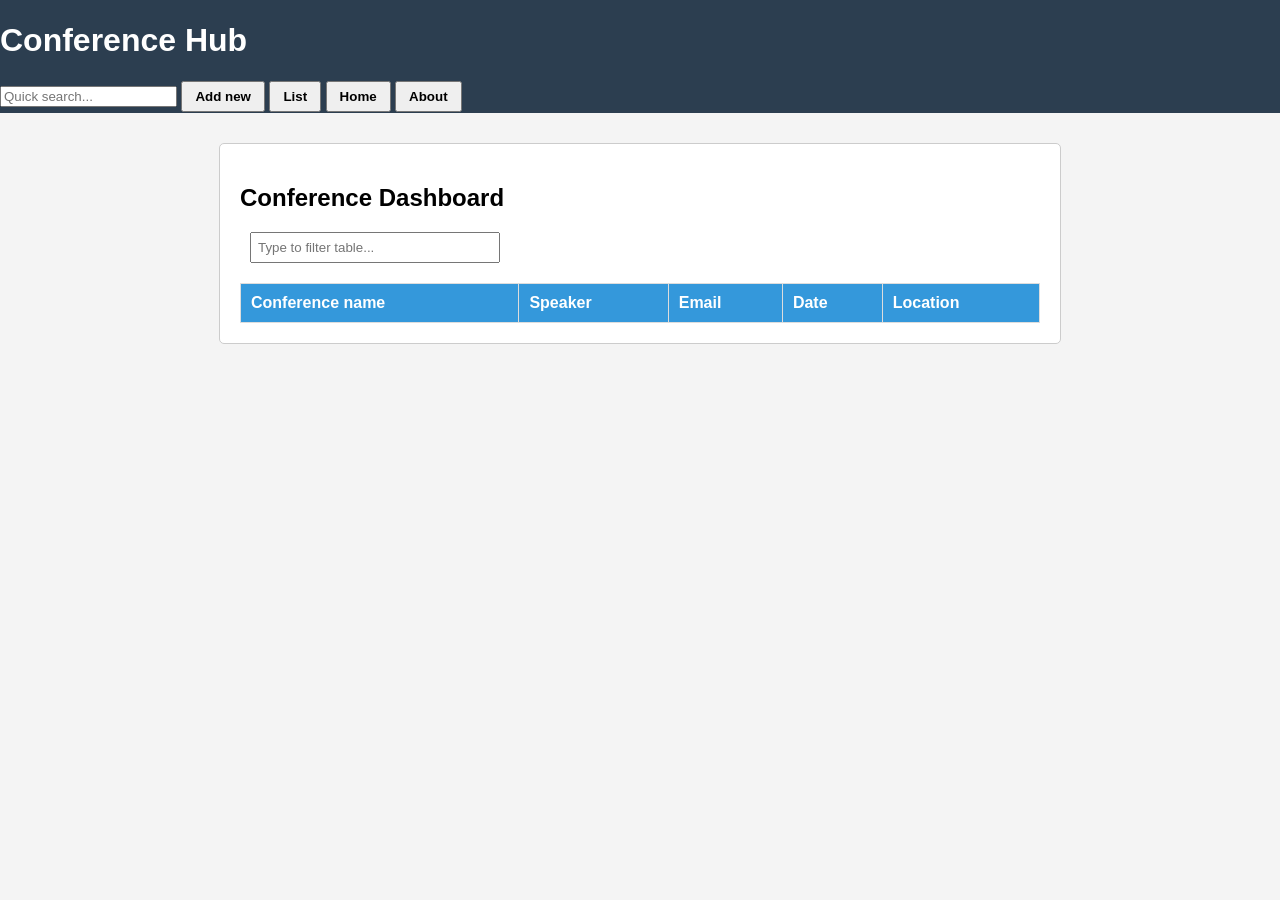
<file: EXAM2026.01A/index.html>
<!doctype html>
<html lang="vi">
  <head>
    <meta charset="UTF-8" />
    <title>Conference Hub</title>
    <link rel="stylesheet" href="style.css" />
    <script src="jquery.min.js"></script>
  </head>
  <body>
    <header class="page-header">
      <h1>Conference Hub</h1>
      <input type="search" id="search" placeholder="Quick search..." />
      <button id="btnAdd"><strong>Add new</strong></button>     
      <button id="btnAdd"><strong>List</strong></button>
      <button id="btnAdd"><strong>Home</strong></button>
      <button id="btnAdd"><strong>About</strong></button>
    </header>

    <main>
      <section class="management-section">
        <header class="toolbar">
            <h1>Conference Dashboard</h1>
            <input type="search" id="search" placeholder="Type to filter table..." />
        </header>

        <table>
          <thead>
            <tr>
              <th>Conference name</th>
              <th>Speaker</th>
              <th>Email</th>
              <th>Date</th>
              <th>Location</th>
            </tr>
          </thead>
          <tbody id="studentTable"></tbody>
        </table>
      </section>
    </main>

    <dialog id="popup">
      <form id="studentForm">
        <h3 id="formTitle">Thêm hội thảo</h3>
        <input type="hidden" id="editIndex" />

        <label for="name">Conference name:</label>
        <input type="text" id="name" required maxlength="200" />
        <small class="error" id="errName"></small>

        <label for="Speakers">Speakers:</label>
        <input type="text" id="Speaker" required />
        <small class="error" id="errSpeaker"></small>

        <label for="email">Email:</label>
        <input type="email" id="email" required />
        <small class="error" id="errEmail"></small>

        
        <label for="Date">Date:</label>
        <input type="text" id="Date" required />
        <small class="error" id="errDate"></small>

        <label for="Locatione">Date:</label>
        <input type="text" id="Location" required />
        <small class="error" id="errLocation"></small>
        
      </form>
    </dialog>

    <script src="data.js"></script>
    <script src="app.js"></script>
  </body>
</html>
</file>
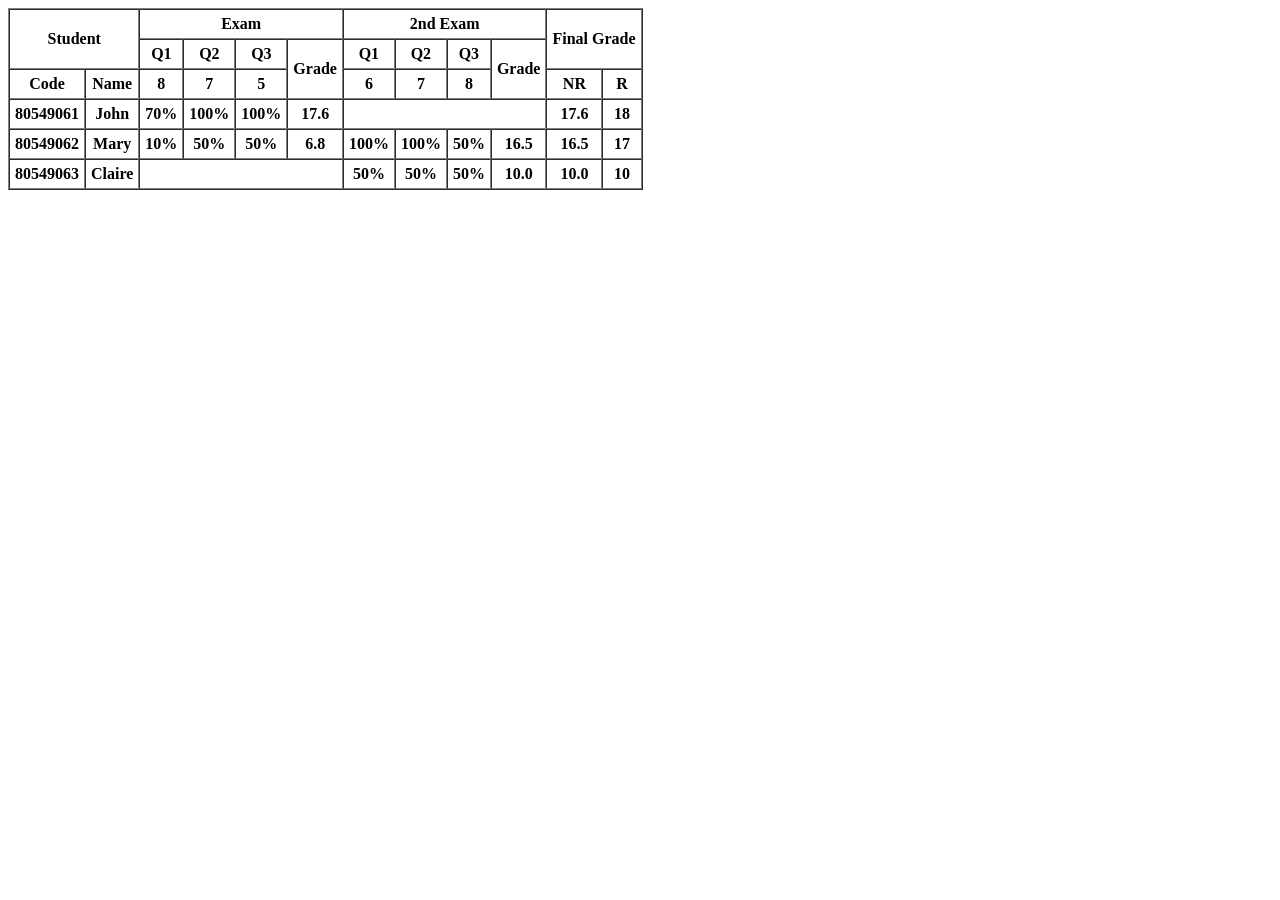
<file: TH_01/Bai3.html>
<!DOCTYPE html>
<html lang="vi">
    <head>
        <meta charset="UTF-8">
        <meta name="viewport" content="width=device-width, initial-scale=1.0">
    </head>
    <body>
        <table align = center, border = "1", cellpadding = "5", cellspacing = "0">
            <thead>
            <tr>
                <th rowspan = "2", colspan = "2">Student</th>
                <th colspan = "4">Exam</th>
                <th colspan = "4">2nd Exam</th> 
                <th rowspan = "2", colspan = "2">Final Grade</th>
            </tr>
            <tr>
                <th>Q1</th>
                <th>Q2</th>
                <th>Q3</th>
                <th rowspan = "2">Grade</th>
                <th>Q1</th>
                <th>Q2</th>
                <th>Q3</th>
                <th rowspan = "2">Grade</th>
                
            </tr>
            <tr>
                <th>Code</th>
                <th>Name</th>
                <th>8</th>
                <th>7</th>
                <th>5</th>
                <th>6</th>
                <th>7</th>
                <th>8</th>
                <th>NR</th>
                <th>R</th>
                
            </tr>
            </thead>
            <tbody>
                <tr>
                    <th>80549061</th>
                    <th>John</th>
                    <th>70%</th>
                    <th>100%</th>
                    <th>100%</th>
                    <th>17.6</th>
                    <th colspan = "4"></th>
                    <th>17.6</th>
                    <th>18</th>
                </tr>
                <tr>
                    <th>80549062</th>
                    <th>Mary</th>
                    <th>10%</th>
                    <th>50%</th>
                    <th>50%</th>
                    <th>6.8</th>
                    <th>100%</th>
                    <th>100%</th>
                    <th>50%</th>
                    <th>16.5</th>
                    <th>16.5</th>
                    <th>17</th>
                </tr>
                <tr>
                    <th>80549063</th>
                    <th>Claire</th>
                    <th colspan = "4"></th>
                    <th>50%</th>
                    <th>50%</th>
                    <th>50%</th>
                    <th>10.0</th>
                    <th>10.0</th>
                    <th>10</th>
                </tr>
            </tbody>

        </table>
    </body>
</html>
</file>
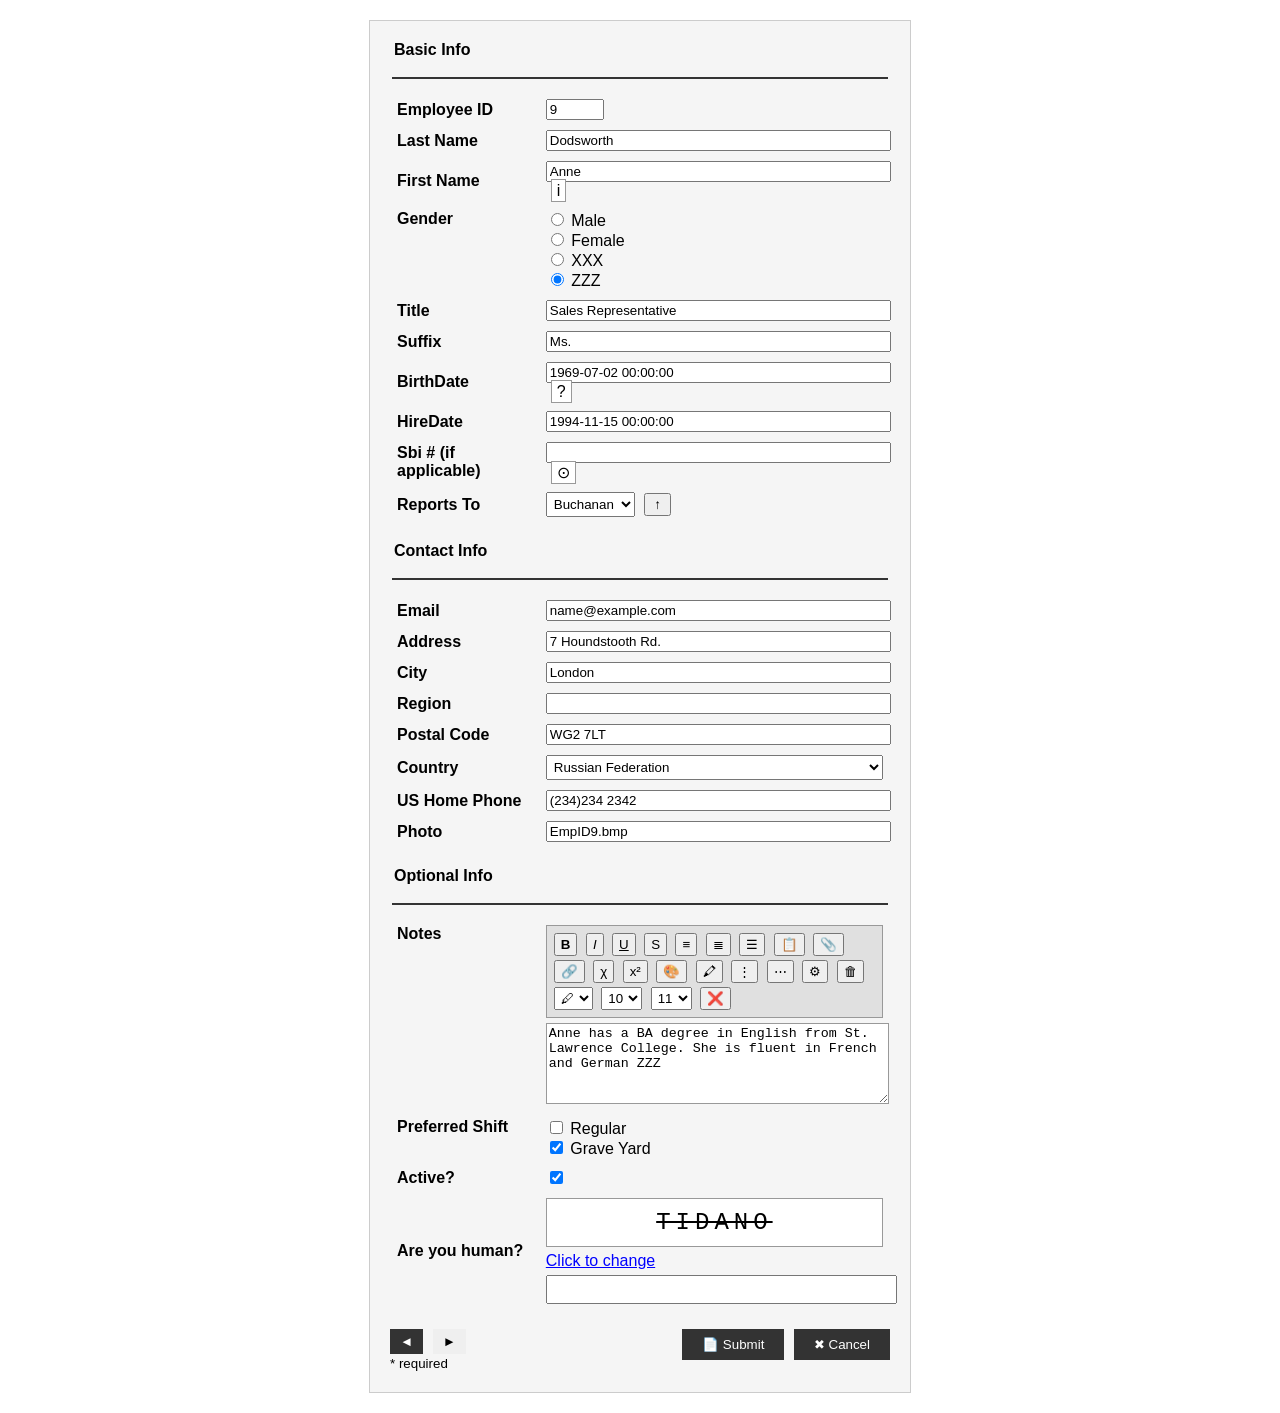
<file: TH_01/Bai4.html>
<!DOCTYPE html>
<html lang="en">
<head>
    <meta charset="UTF-8">
    <meta name="viewport" content="width=device-width, initial-scale=1.0">
    <title>Employee Information Form</title>
</head>
<body>
    <form style="width: 500px; margin: 20px auto; font-family: Arial, sans-serif; background-color: #f5f5f5; padding: 20px; border: 1px solid #ccc;">
        
        <!-- Basic Info Section -->
        <fieldset style="border: none; padding: 0; margin-bottom: 20px;">
            <legend style="font-weight: bold; font-size: 16px; margin-bottom: 10px;">Basic Info</legend>
            <hr style="border: 1px solid #333; margin-bottom: 15px;">
            
            <table width="100%" cellpadding="5" cellspacing="0">
                <tr>
                    <td width="30%"><label for="empId"><b>Employee ID</b></label></td>
                    <td><input type="text" id="empId" name="empId" value="9" style="width: 50px;"></td>
                </tr>
                <tr>
                    <td><label for="lastName"><b>Last Name</b></label></td>
                    <td><input type="text" id="lastName" name="lastName" value="Dodsworth" style="width: 100%;"></td>
                </tr>
                <tr>
                    <td><label for="firstName"><b>First Name</b></label></td>
                    <td>
                        <input type="text" id="firstName" name="firstName" value="Anne" style="width: 100%;">
                        <span style="border: 1px solid #999; padding: 2px 5px; margin-left: 5px; background-color: #fff;">i</span>
                    </td>
                </tr>
                <tr>
                    <td valign="top"><label><b>Gender</b></label></td>
                    <td>
                        <input type="radio" id="male" name="gender" value="male">
                        <label for="male">Male</label><br>
                        <input type="radio" id="female" name="gender" value="female">
                        <label for="female">Female</label><br>
                        <input type="radio" id="xxx" name="gender" value="xxx">
                        <label for="xxx">XXX</label><br>
                        <input type="radio" id="zzz" name="gender" value="zzz" checked>
                        <label for="zzz">ZZZ</label>
                    </td>
                </tr>
                <tr>
                    <td><label for="title"><b>Title</b></label></td>
                    <td><input type="text" id="title" name="title" value="Sales Representative" style="width: 100%;"></td>
                </tr>
                <tr>
                    <td><label for="suffix"><b>Suffix</b></label></td>
                    <td><input type="text" id="suffix" name="suffix" value="Ms." style="width: 100%;"></td>
                </tr>
                <tr>
                    <td><label for="birthDate"><b>BirthDate</b></label></td>
                    <td>
                        <input type="text" id="birthDate" name="birthDate" value="1969-07-02 00:00:00" style="width: 100%;">
                        <span style="border: 1px solid #999; padding: 2px 5px; margin-left: 5px; background-color: #fff;">?</span>
                    </td>
                </tr>
                <tr>
                    <td><label for="hireDate"><b>HireDate</b></label></td>
                    <td><input type="text" id="hireDate" name="hireDate" value="1994-11-15 00:00:00" style="width: 100%;"></td>
                </tr>
                <tr>
                    <td><label for="applicable"><b>Sbi # (if applicable)</b></label></td>
                    <td>
                        <input type="text" id="applicable" name="applicable" style="width: 100%;">
                        <span style="border: 1px solid #999; padding: 2px 5px; margin-left: 5px; background-color: #fff;">⊙</span>
                    </td>
                </tr>
                <tr>
                    <td><label for="reportsTo"><b>Reports To</b></label></td>
                    <td>
                        <select id="reportsTo" name="reportsTo" style="padding: 3px;">
                            <option value="buchanan" selected>Buchanan</option>
                            <option value="other">Other</option>
                        </select>
                        <button type="button" style="margin-left: 5px; padding: 2px 8px;">↑</button>
                    </td>
                </tr>
            </table>
        </fieldset>

        <!-- Contact Info Section -->
        <fieldset style="border: none; padding: 0; margin-bottom: 20px;">
            <legend style="font-weight: bold; font-size: 16px; margin-bottom: 10px;">Contact Info</legend>
            <hr style="border: 1px solid #333; margin-bottom: 15px;">
            
            <table width="100%" cellpadding="5" cellspacing="0">
                <tr>
                    <td width="30%"><label for="email"><b>Email</b></label></td>
                    <td><input type="email" id="email" name="email" value="name@example.com" style="width: 100%;"></td>
                </tr>
                <tr>
                    <td><label for="address"><b>Address</b></label></td>
                    <td><input type="text" id="address" name="address" value="7 Houndstooth Rd." style="width: 100%;"></td>
                </tr>
                <tr>
                    <td><label for="city"><b>City</b></label></td>
                    <td><input type="text" id="city" name="city" value="London" style="width: 100%;"></td>
                </tr>
                <tr>
                    <td><label for="region"><b>Region</b></label></td>
                    <td><input type="text" id="region" name="region" style="width: 100%;"></td>
                </tr>
                <tr>
                    <td><label for="postalCode"><b>Postal Code</b></label></td>
                    <td><input type="text" id="postalCode" name="postalCode" value="WG2 7LT" style="width: 100%;"></td>
                </tr>
                <tr>
                    <td><label for="country"><b>Country</b></label></td>
                    <td>
                        <select id="country" name="country" style="width: 100%; padding: 3px;">
                            <option value="russian" selected>Russian Federation</option>
                            <option value="usa">United States</option>
                            <option value="uk">United Kingdom</option>
                        </select>
                    </td>
                </tr>
                <tr>
                    <td><label for="phone"><b>US Home Phone</b></label></td>
                    <td><input type="tel" id="phone" name="phone" value="(234)234 2342" style="width: 100%;"></td>
                </tr>
                <tr>
                    <td><label for="photo"><b>Photo</b></label></td>
                    <td><input type="text" id="photo" name="photo" value="EmpID9.bmp" style="width: 100%;"></td>
                </tr>
            </table>
        </fieldset>

        <!-- Optional Info Section -->
        <fieldset style="border: none; padding: 0; margin-bottom: 20px;">
            <legend style="font-weight: bold; font-size: 16px; margin-bottom: 10px;">Optional Info</legend>
            <hr style="border: 1px solid #333; margin-bottom: 15px;">
            
            <table width="100%" cellpadding="5" cellspacing="0">
                <tr>
                    <td width="30%" valign="top"><label for="notes"><b>Notes</b></label></td>
                    <td>
                        <!-- Toolbar -->
                        <div style="background-color: #e0e0e0; padding: 5px; border: 1px solid #999; margin-bottom: 5px;">
                            <button type="button" style="padding: 2px 5px; margin: 2px;"><b>B</b></button>
                            <button type="button" style="padding: 2px 5px; margin: 2px;"><i>I</i></button>
                            <button type="button" style="padding: 2px 5px; margin: 2px;"><u>U</u></button>
                            <button type="button" style="padding: 2px 5px; margin: 2px;">S</button>
                            <button type="button" style="padding: 2px 5px; margin: 2px;">≡</button>
                            <button type="button" style="padding: 2px 5px; margin: 2px;">≣</button>
                            <button type="button" style="padding: 2px 5px; margin: 2px;">☰</button>
                            <button type="button" style="padding: 2px 5px; margin: 2px;">📋</button>
                            <button type="button" style="padding: 2px 5px; margin: 2px;">📎</button>
                            <button type="button" style="padding: 2px 5px; margin: 2px;">🔗</button>
                            <button type="button" style="padding: 2px 5px; margin: 2px;">χ</button>
                            <button type="button" style="padding: 2px 5px; margin: 2px;">x²</button>
                            <button type="button" style="padding: 2px 5px; margin: 2px;">🎨</button>
                            <button type="button" style="padding: 2px 5px; margin: 2px;">🖍</button>
                            <button type="button" style="padding: 2px 5px; margin: 2px;">⋮</button>
                            <button type="button" style="padding: 2px 5px; margin: 2px;">⋯</button>
                            <button type="button" style="padding: 2px 5px; margin: 2px;">⚙</button>
                            <button type="button" style="padding: 2px 5px; margin: 2px;">🗑</button>
                            <br>
                            <select style="margin: 2px; padding: 2px;">
                                <option>🖊</option>
                            </select>
                            <select style="margin: 2px; padding: 2px;">
                                <option>10</option>
                            </select>
                            <select style="margin: 2px; padding: 2px;">
                                <option>11</option>
                            </select>
                            <button type="button" style="padding: 2px 5px; margin: 2px;">❌</button>
                        </div>
                        <textarea id="notes" name="notes" rows="5" style="width: 100%; border: 1px solid #999;">Anne has a BA degree in English from St. Lawrence College. She is fluent in French and German ZZZ</textarea>
                    </td>
                </tr>
                <tr>
                    <td valign="top"><label><b>Preferred Shift</b></label></td>
                    <td>
                        <input type="checkbox" id="regular" name="shift" value="regular">
                        <label for="regular">Regular</label><br>
                        <input type="checkbox" id="graveyard" name="shift" value="graveyard" checked>
                        <label for="graveyard">Grave Yard</label>
                    </td>
                </tr>
                <tr>
                    <td><label><b>Active?</b></label></td>
                    <td>
                        <input type="checkbox" id="active" name="active" checked>
                    </td>
                </tr>
                <tr>
                    <td><label for="captcha"><b>Are you human?</b></label></td>
                    <td>
                        <div style="border: 1px solid #999; padding: 10px; background-color: #fff; text-align: center; margin-bottom: 5px;">
                            <span style="font-family: 'Courier New', monospace; font-size: 24px; letter-spacing: 5px; text-decoration: line-through;">TIDANO</span>
                        </div>
                        <a href="#" style="color: blue; text-decoration: underline;">Click to change</a>
                        <input type="text" id="captcha" name="captcha" style="width: 100%; margin-top: 5px; padding: 5px;">
                    </td>
                </tr>
            </table>
        </fieldset>

        <!-- Navigation and Buttons -->
        <div style="margin-top: 20px;">
            <div style="float: left;">
                <button type="button" style="padding: 5px 10px; margin-right: 5px; background-color: #333; color: white; border: none;">◄</button>
                <button type="button" style="padding: 5px 10px; background-color: #333 color: white; border: none;">►</button>
                <br>
                <small>* required</small>
            </div>
            <div style="float: right;">
                <button type="submit" style="padding: 8px 20px; margin-left: 5px; background-color: #333; color: white; border: none;">📄 Submit</button>
                <button type="button" style="padding: 8px 20px; margin-left: 5px; background-color: #333; color: white; border: none;">✖ Cancel</button>
            </div>
            <div style="clear: both;"></div>
        </div>
    </form>
</body>
</html>
</file>
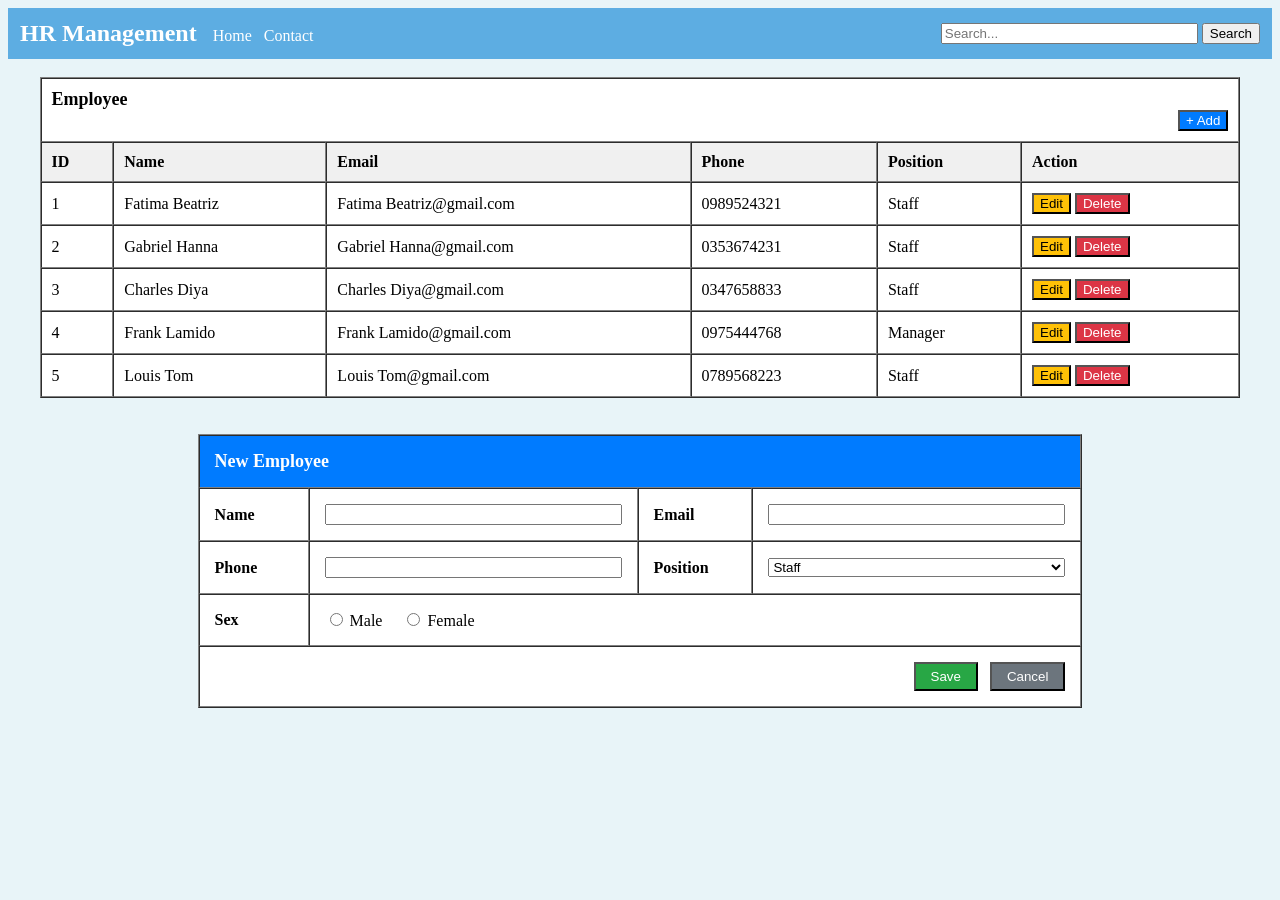
<file: TH_01/Bai5.html>
<!DOCTYPE html>
<html lang="vi">
<head>
    <meta charset="UTF-8">
    <meta name="viewport" content="width=device-width, initial-scale=1.0">
    <title>BÀI TẬP 05: Xây dựng giao diện tương tự như sau</title>
</head>
<body bgcolor="#E8F4F8">
    
    <!-- Header -->
    <table width="100%" bgcolor="#5DADE2" cellpadding="10">
        <tr>
            <td>
                <font color="white" size="5"><b>HR Management</b></font>
                <font color="white">&nbsp;&nbsp;&nbsp;Home&nbsp;&nbsp;&nbsp;Contact</font>
            </td>
            <td align="right">
                <input type="text" placeholder="Search..." size="30">
                <input type="button" value="Search">
            </td>
        </tr>
    </table>

    <br>

    <!-- Employee Table -->
    <table width="95%" align="center" border="1" cellpadding="10" cellspacing="0" bgcolor="white">
        <tr>
            <td colspan="6">
                <font size="4"><b>Employee</b></font>
                <div align="right">
                    <input type="button" value="+ Add" style="background-color: #007BFF; color: white;">
                </div>
            </td>
        </tr>
        <tr bgcolor="#F0F0F0">
            <td><b>ID</b></td>
            <td><b>Name</b></td>
            <td><b>Email</b></td>
            <td><b>Phone</b></td>
            <td><b>Position</b></td>
            <td><b>Action</b></td>
        </tr>
        <tr>
            <td>1</td>
            <td>Fatima Beatriz</td>
            <td>Fatima Beatriz@gmail.com</td>
            <td>0989524321</td>
            <td>Staff</td>
            <td>
                <input type="button" value="Edit" style="background-color: #FFC107; color: black;">
                <input type="button" value="Delete" style="background-color: #DC3545; color: white;">
            </td>
        </tr>
        <tr>
            <td>2</td>
            <td>Gabriel Hanna</td>
            <td>Gabriel Hanna@gmail.com</td>
            <td>0353674231</td>
            <td>Staff</td>
            <td>
                <input type="button" value="Edit" style="background-color: #FFC107; color: black;">
                <input type="button" value="Delete" style="background-color: #DC3545; color: white;">
            </td>
        </tr>
        <tr>
            <td>3</td>
            <td>Charles Diya</td>
            <td>Charles Diya@gmail.com</td>
            <td>0347658833</td>
            <td>Staff</td>
            <td>
                <input type="button" value="Edit" style="background-color: #FFC107; color: black;">
                <input type="button" value="Delete" style="background-color: #DC3545; color: white;">
            </td>
        </tr>
        <tr>
            <td>4</td>
            <td>Frank Lamido</td>
            <td>Frank Lamido@gmail.com</td>
            <td>0975444768</td>
            <td>Manager</td>
            <td>
                <input type="button" value="Edit" style="background-color: #FFC107; color: black;">
                <input type="button" value="Delete" style="background-color: #DC3545; color: white;">
            </td>
        </tr>
        <tr>
            <td>5</td>
            <td>Louis Tom</td>
            <td>Louis Tom@gmail.com</td>
            <td>0789568223</td>
            <td>Staff</td>
            <td>
                <input type="button" value="Edit" style="background-color: #FFC107; color: black;">
                <input type="button" value="Delete" style="background-color: #DC3545; color: white;">
            </td>
        </tr>
    </table>

    <br><br>

    <!-- New Employee Form -->
    <table width="70%" align="center" border="1" cellpadding="15" cellspacing="0" bgcolor="white">
        <tr bgcolor="#007BFF">
            <td colspan="4">
                <font color="white" size="4"><b>New Employee</b></font>
            </td>
        </tr>
        <tr>
            <td width="15%"><b>Name</b></td>
            <td width="35%"><input type="text" name="name" size="35"></td>
            <td width="15%"><b>Email</b></td>
            <td width="35%"><input type="email" name="email" size="35"></td>
        </tr>
        <tr>
            <td><b>Phone</b></td>
            <td><input type="text" name="phone" size="35"></td>
            <td><b>Position</b></td>
            <td>
                <select name="position" style="width: 100%;">
                    <option value="">-- Select Position --</option>
                    <option value="staff" selected>Staff</option>
                    <option value="manager">Manager</option>
                    <option value="ceo">CEO</option>
                </select>
            </td>
        </tr>
        <tr>
            <td><b>Sex</b></td>
            <td colspan="3">
                <input type="radio" name="sex" value="male"> Male
                &nbsp;&nbsp;&nbsp;
                <input type="radio" name="sex" value="female"> Female
            </td>
        </tr>
        <tr>
            <td colspan="4" align="right">
                <input type="button" value="Save" style="background-color: #28A745; color: white; padding: 5px 15px;">
                &nbsp;
                <input type="button" value="Cancel" style="background-color: #6C757D; color: white; padding: 5px 15px;">
            </td>
        </tr>
    </table>

</body>
</html>
</file>
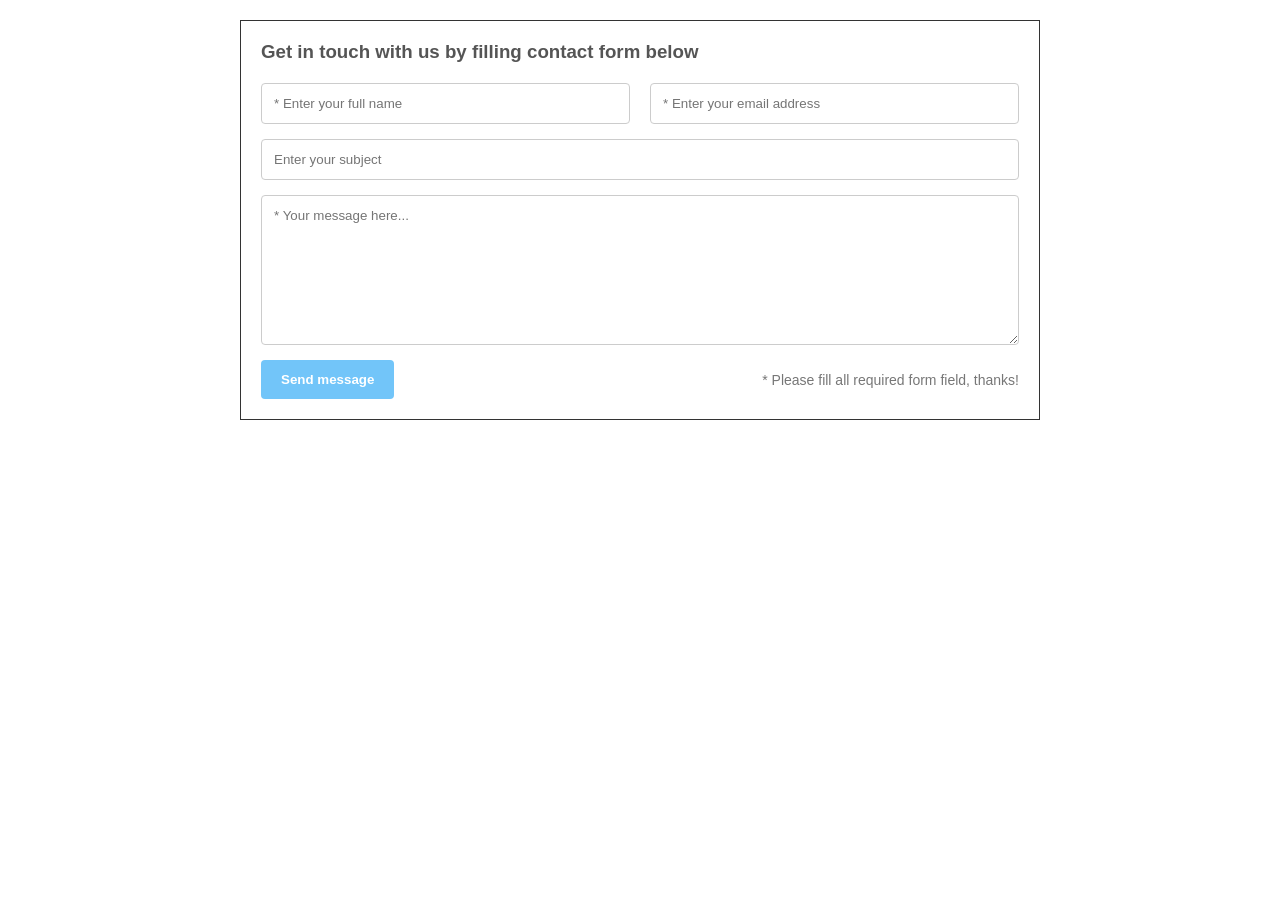
<file: TH_02/Bai1.html>
<!doctype html>
<html lang="en">
  <head>
    <meta charset="UTF-8" />
    <meta name="viewport" content="width=device-width, initial-scale=1.0" />
    <title>Contact Form Flexbox</title>
    <style>
      * {
        box-sizing: border-box;
        font-family: Arial, sans-serif;
      }

      .form-container {
        border: 1px solid #333;
        padding: 20px;
        max-width: 800px;
        margin: 20px auto;
      }

      .form-container h3 {
        color: #555;
        margin-top: 0;
        margin-bottom: 20px;
      }

      .row {
        display: flex;
        gap: 20px;
        margin-bottom: 15px;
      }

      .row input,
      .row textarea {
        flex: 1;
        padding: 12px;
        border: 1px solid #ccc;
        border-radius: 4px;
        outline: none;
      }

      .row textarea {
        resize: vertical;
        min-height: 150px;
      }

      .footer-row {
        display: flex;
        justify-content: space-between;
        align-items: center;
        margin-top: 10px;
      }

      .btn-submit {
        background-color: #72c5f9;
        color: white;
        border: none;
        padding: 12px 20px;
        border-radius: 4px;
        cursor: pointer;
        font-weight: bold;
      }

      .footer-text {
        color: #777;
        font-size: 14px;
      }
    </style>
  </head>
  <body>
    <div class="form-container">
      <h3>Get in touch with us by filling contact form below</h3>

      <div class="row">
        <input type="text" placeholder="* Enter your full name" />
        <input type="email" placeholder="* Enter your email address" />
      </div>

      <div class="row">
        <input type="text" placeholder="Enter your subject" />
      </div>

      <div class="row">
        <textarea placeholder="* Your message here..."></textarea>
      </div>

      <div class="footer-row">
        <button type="submit" class="btn-submit">Send message</button>
        <span class="footer-text"
          >* Please fill all required form field, thanks!</span
        >
      </div>
    </div>
  </body>
</html>
</file>
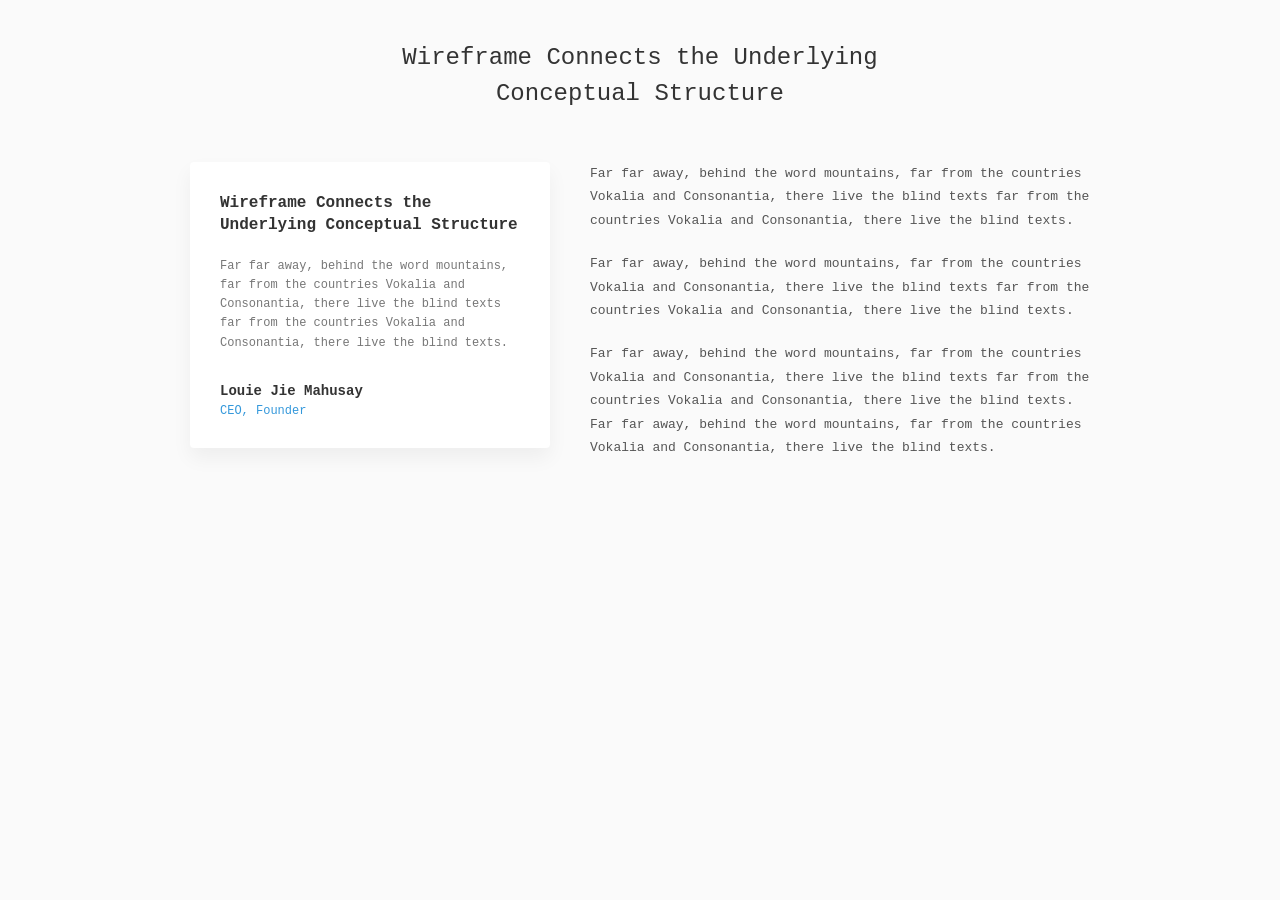
<file: TH_02/Bai3.html>
<!doctype html>
<html lang="en">
  <head>
    <meta charset="UTF-8" />
    <meta name="viewport" content="width=device-width, initial-scale=1.0" />
    <title>Wireframe Design</title>
    <style>
      * {
        box-sizing: border-box;
        margin: 0;
        padding: 0;
      }

      body {
        font-family: "Courier New", Courier, monospace;
        background-color: #fafafa;
        color: #333;
        padding: 40px;
        display: flex;
        justify-content: center;
      }

      .container {
        max-width: 900px;
        width: 100%;
      }

      .main-title {
        text-align: center;
        font-size: 24px;
        font-weight: normal;
        margin-bottom: 50px;
        line-height: 1.5;
      }

      .content-wrapper {
        display: flex;
        gap: 40px;
      }

      .left-column {
        flex: 0 0 40%;
      }

      .card {
        background: #fff;
        padding: 30px;
        /* Tạo bóng đổ nhẹ cho thẻ card */
        box-shadow: 0 10px 20px rgba(0, 0, 0, 0.05);
        border-radius: 4px;
      }

      .card h3 {
        font-size: 16px;
        font-weight: bold;
        margin-bottom: 20px;
        line-height: 1.4;
      }

      .card p {
        font-size: 12px;
        color: #777;
        line-height: 1.6;
        margin-bottom: 30px;
      }

      .card .author {
        font-weight: bold;
        font-size: 14px;
        margin-bottom: 5px;
      }

      .card .role {
        font-size: 12px;
        color: #3498db;
      }

      .right-column {
        flex: 1;
      }

      .right-column p {
        font-size: 13px;
        color: #555;
        line-height: 1.8;
        margin-bottom: 20px;
      }
    </style>
  </head>
  <body>
    <div class="container">
      <h1 class="main-title">
        Wireframe Connects the Underlying<br />Conceptual Structure
      </h1>

      <div class="content-wrapper">
        <div class="left-column">
          <div class="card">
            <h3>Wireframe Connects the Underlying Conceptual Structure</h3>
            <p>
              Far far away, behind the word mountains, far from the countries
              Vokalia and Consonantia, there live the blind texts far from the
              countries Vokalia and Consonantia, there live the blind texts.
            </p>
            <div class="author">Louie Jie Mahusay</div>
            <div class="role">CEO, Founder</div>
          </div>
        </div>

        <div class="right-column">
          <p>
            Far far away, behind the word mountains, far from the countries
            Vokalia and Consonantia, there live the blind texts far from the
            countries Vokalia and Consonantia, there live the blind texts.
          </p>
          <p>
            Far far away, behind the word mountains, far from the countries
            Vokalia and Consonantia, there live the blind texts far from the
            countries Vokalia and Consonantia, there live the blind texts.
          </p>
          <p>
            Far far away, behind the word mountains, far from the countries
            Vokalia and Consonantia, there live the blind texts far from the
            countries Vokalia and Consonantia, there live the blind texts. Far
            far away, behind the word mountains, far from the countries Vokalia
            and Consonantia, there live the blind texts.
          </p>
        </div>
      </div>
    </div>
  </body>
</html>
</file>
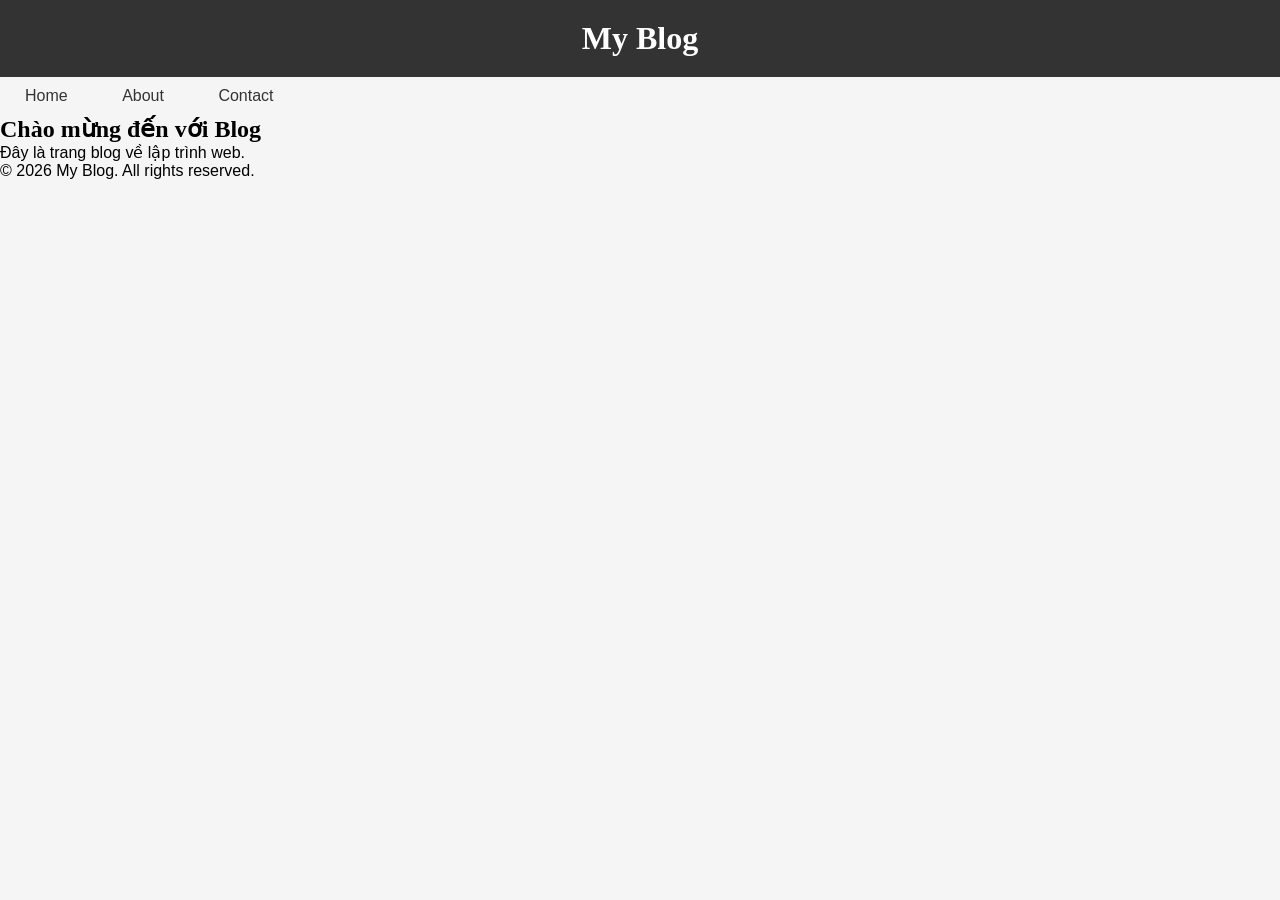
<file: Phieubaitap/Bai1/bai1.html>
<!DOCTYPE html>
<html lang = "vi">
<head>
    <meta charset="UTF-8">
    <meta name="viewport" content=""width=device-width, initial-scale=1.0">
    <title>Lab CSS Cơ Bản</title>
    <!-- TODO: Liên kết file style.css vào đây-->
    <link rel="stylesheet" href="style1.css">
</head>
<body>
    <header id="main-header">
        <h1>My Blog</h1>
    </header>

    <nav>
        <a href="#" class="nav-link">Home</a>
        <a href="#" class="nav-link">About</a>
        <a href="#" class="nav-link">Contact</a>
    </nav>

    <main>
        <section class="intro">
            <h2>Chào mừng đến với Blog</h2>
            <p>Đây là trang blog về lập trình web.</p>
        </section>
    </main>

    <footer>
        <p>&copy; 2026 My Blog. All rights reserved.</p>
    </footer>
</body>
</html>
</file>
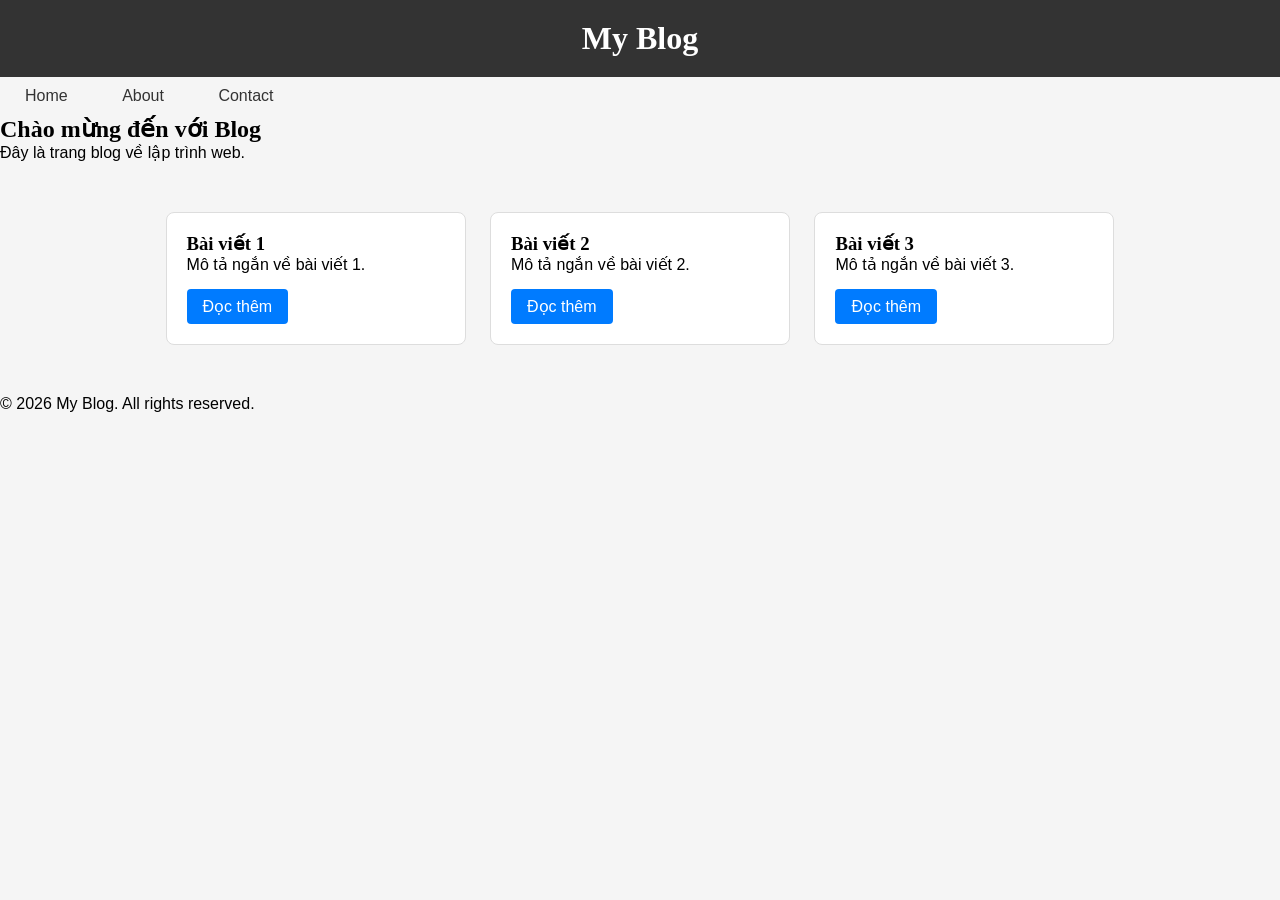
<file: Phieubaitap/Bai2/bai2.html>
<!doctype html>
<html lang="vi">
  <head>
    <meta charset="UTF-8" />
    <meta name="viewport" content="width=device-width, initial-scale=1.0" />
    <title>Lab CSS Cơ Bản</title>
    <link rel="stylesheet" href="style2.css" />
  </head>
  <body>
    <header id="main-header">
      <h1>My Blog</h1>
    </header>

    <nav>
      <a href="#" class="nav-link">Home</a>
      <a href="#" class="nav-link">About</a>
      <a href="#" class="nav-link">Contact</a>
    </nav>

    <main>
      <section class="intro">
        <h2>Chào mừng đến với Blog</h2>
        <p>Đây là trang blog về lập trình web.</p>
      </section>
      <section class="posts">
        <article class="card">
          <h3>Bài viết 1</h3>
          <p>Mô tả ngắn về bài viết 1.</p>
          <a href="#" class="btn">Đọc thêm</a>
        </article>

        <article class="card">
          <h3>Bài viết 2</h3>
          <p>Mô tả ngắn về bài viết 2.</p>
          <a href="#" class="btn">Đọc thêm</a>
        </article>

        <article class="card">
          <h3>Bài viết 3</h3>
          <p>Mô tả ngắn về bài viết 3.</p>
          <a href="#" class="btn">Đọc thêm</a>
        </article>
      </section>
    </main>

    <footer>
      <p>&copy; 2026 My Blog. All rights reserved.</p>
    </footer>
  </body>
</html>
</file>
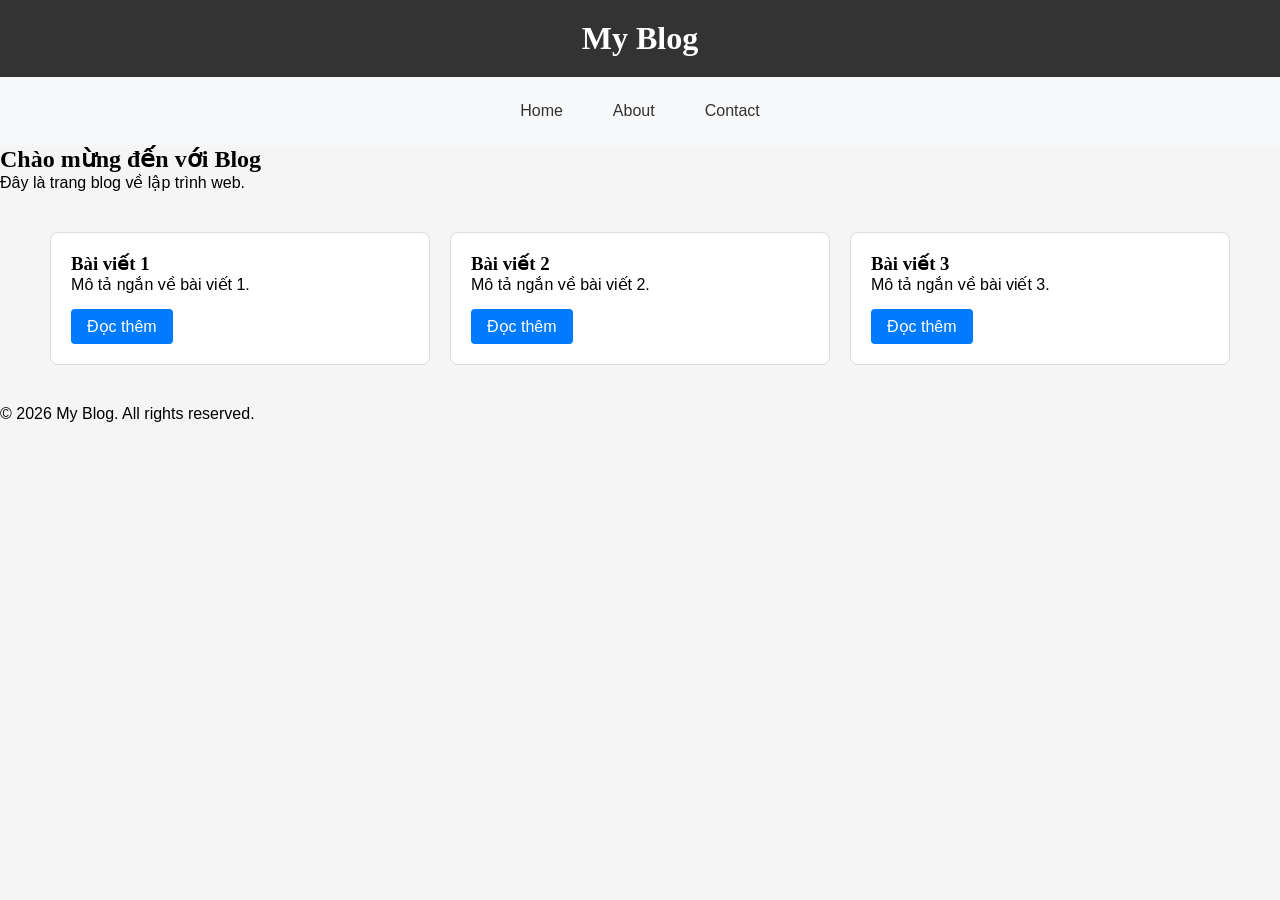
<file: Phieubaitap/Bai3/bai3A.html>
<!doctype html>
<html lang="vi">
  <head>
    <meta charset="UTF-8" />
    <meta name="viewport" content="width=device-width, initial-scale=1.0" />
    <title>Lab CSS Cơ Bản</title>
    <link rel="stylesheet" href="style3a.css" />
  </head>
  <body>
    <header id="main-header">
      <h1>My Blog</h1>
    </header>

    <nav>
      <a href="#" class="nav-link">Home</a>
      <a href="#" class="nav-link">About</a>
      <a href="#" class="nav-link">Contact</a>
    </nav>

    <main>
      <section class="intro">
        <h2>Chào mừng đến với Blog</h2>
        <p>Đây là trang blog về lập trình web.</p>
      </section>
      <section class="posts">
        <article class="card">
          <h3>Bài viết 1</h3>
          <p>Mô tả ngắn về bài viết 1.</p>
          <a href="#" class="btn">Đọc thêm</a>
        </article>

        <article class="card">
          <h3>Bài viết 2</h3>
          <p>Mô tả ngắn về bài viết 2.</p>
          <a href="#" class="btn">Đọc thêm</a>
        </article>

        <article class="card">
          <h3>Bài viết 3</h3>
          <p>Mô tả ngắn về bài viết 3.</p>
          <a href="#" class="btn">Đọc thêm</a>
        </article>
      </section>
    </main>

    <footer>
      <p>&copy; 2026 My Blog. All rights reserved.</p>
    </footer>
  </body>
</html>
</file>
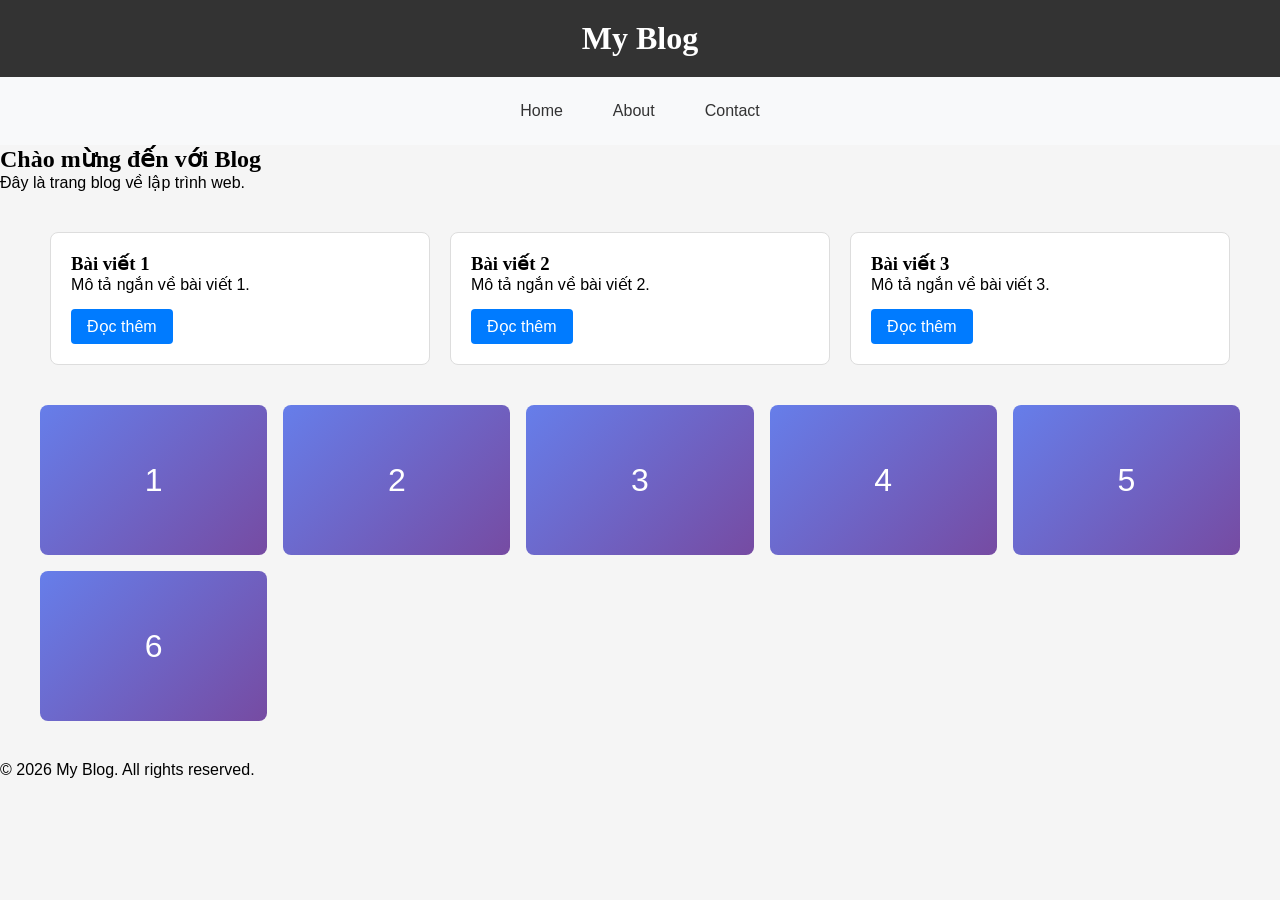
<file: Phieubaitap/Bai3/bai3B.html>
<!doctype html>
<html lang="vi">
  <head>
    <meta charset="UTF-8" />
    <meta name="viewport" content="width=device-width, initial-scale=1.0" />
    <title>Lab CSS Cơ Bản</title>
    <link rel="stylesheet" href="style3b.css" />
  </head>
  <body>
    <header id="main-header">
      <h1>My Blog</h1>
    </header>

    <nav>
      <a href="#" class="nav-link">Home</a>
      <a href="#" class="nav-link">About</a>
      <a href="#" class="nav-link">Contact</a>
    </nav>

    <main>
      <section class="intro">
        <h2>Chào mừng đến với Blog</h2>
        <p>Đây là trang blog về lập trình web.</p>
      </section>
      <section class="posts">
        <article class="card">
          <h3>Bài viết 1</h3>
          <p>Mô tả ngắn về bài viết 1.</p>
          <a href="#" class="btn">Đọc thêm</a>
        </article>

        <article class="card">
          <h3>Bài viết 2</h3>
          <p>Mô tả ngắn về bài viết 2.</p>
          <a href="#" class="btn">Đọc thêm</a>
        </article>

        <article class="card">
          <h3>Bài viết 3</h3>
          <p>Mô tả ngắn về bài viết 3.</p>
          <a href="#" class="btn">Đọc thêm</a>
        </article>
      </section>
      <section class="gallery">
        <div class="item">1</div>
        <div class="item">2</div>
        <div class="item">3</div>
        <div class="item">4</div>
        <div class="item">5</div>
        <div class="item">6</div>
      </section>
    </main>

    <footer>
      <p>&copy; 2026 My Blog. All rights reserved.</p>
    </footer>
  </body>
</html>
</file>
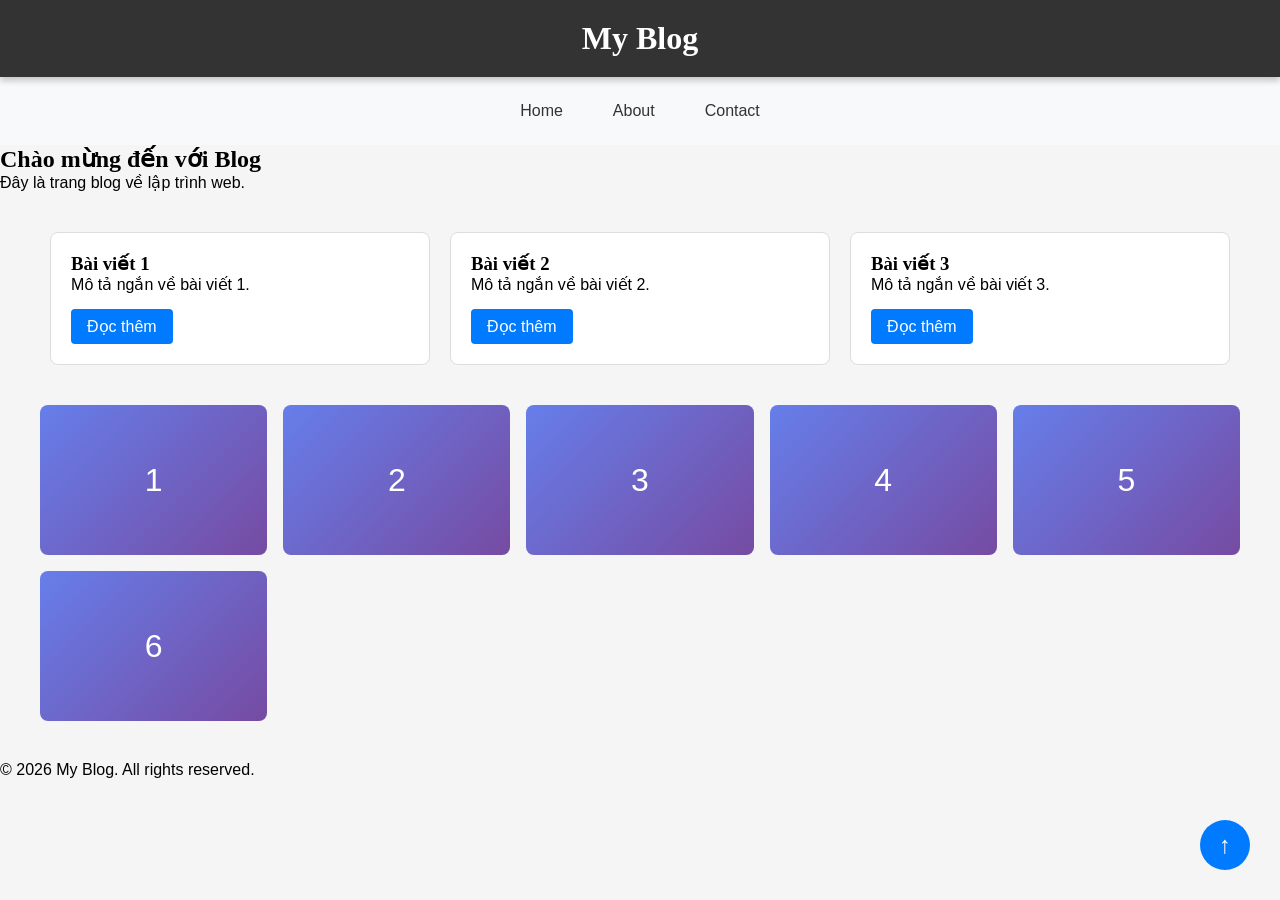
<file: Phieubaitap/Bai4/bai4.html>
<!doctype html>
<html lang="vi">
  <head>
    <meta charset="UTF-8" />
    <meta name="viewport" content="width=device-width, initial-scale=1.0" />
    <title>Lab CSS Cơ Bản</title>
    <link rel="stylesheet" href="style4.css" />
  </head>
  <body>
    <header id="main-header" class="sticky-header">
      <h1>My Blog</h1>
    </header>

    <nav>
      <a href="#" class="nav-link">Home</a>
      <a href="#" class="nav-link">About</a>
      <a href="#" class="nav-link">Contact</a>
    </nav>

    <main>
      <section class="intro">
        <h2>Chào mừng đến với Blog</h2>
        <p>Đây là trang blog về lập trình web.</p>
      </section>
      <section class="posts">
        <article class="card">
          <h3>Bài viết 1</h3>
          <p>Mô tả ngắn về bài viết 1.</p>
          <a href="#" class="btn">Đọc thêm</a>
        </article>

        <article class="card">
          <h3>Bài viết 2</h3>
          <p>Mô tả ngắn về bài viết 2.</p>
          <a href="#" class="btn">Đọc thêm</a>
        </article>

        <article class="card">
          <h3>Bài viết 3</h3>
          <p>Mô tả ngắn về bài viết 3.</p>
          <a href="#" class="btn">Đọc thêm</a>
        </article>
      </section>
      <section class="gallery">
        <div class="item">1</div>
        <div class="item">2</div>
        <div class="item">3</div>
        <div class="item">4</div>
        <div class="item">5</div>
        <div class="item">6</div>
      </section>
    </main>

    <footer>
      <p>&copy; 2026 My Blog. All rights reserved.</p>
    </footer>
    <a href="#" class="scroll-top">↑</a>
  </body>
</html>
</file>
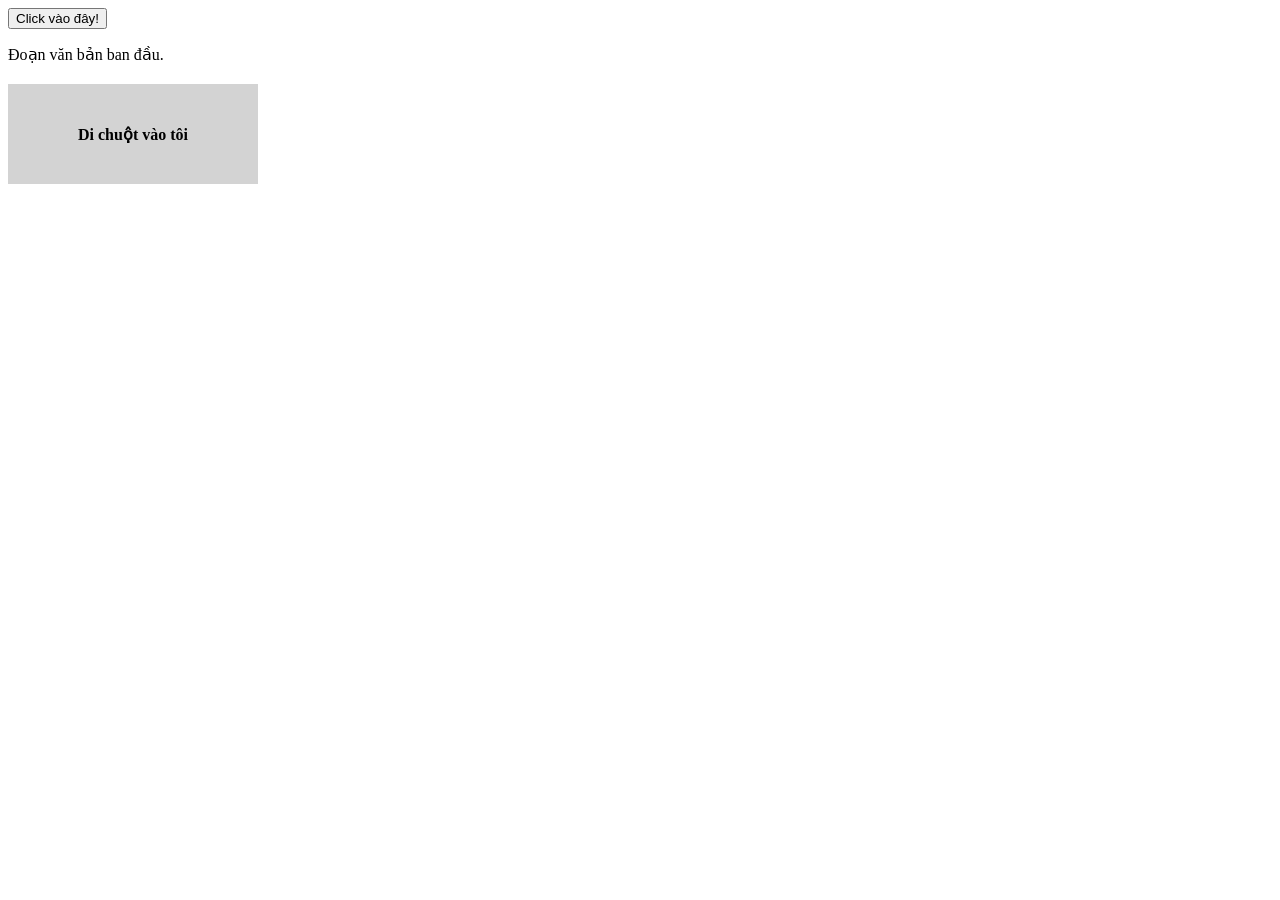
<file: Phieubaitap2/Event_listeners/event_listeners.html>
<!doctype html>
<html lang="vi">
  <head>
    <meta charset="UTF-8" />
    <title>Thực hành Event Listeners</title>
    <style>
      .bg-color-active {
        background-color: lightblue;
      }

      .hover-box {
        width: 250px;
        height: 100px;
        background-color: lightgray;
        margin-top: 20px;
        display: flex;
        align-items: center;
        justify-content: center;
        font-weight: bold;
      }
    </style>
  </head>
  <body>
    <button id="action-btn">Click vào đây!</button>
    <p id="status-text">Đoạn văn bản ban đầu.</p>

    <div id="hover-area" class="hover-box">Di chuột vào tôi</div>

    <script>
      let btn = document.querySelector("#action-btn");
      let textDisplay = document.querySelector("#status-text");
      let hoverBox = document.querySelector("#hover-area");

      btn.addEventListener("click", function () {
        textDisplay.textContent = "Bạn đã click nút thành công!";
        document.body.classList.toggle("bg-color-active");
      });

      btn.addEventListener("click", function () {
        console.log("Listener thứ 2: Nút vừa được click!");
      });

      hoverBox.addEventListener("mouseenter", function () {
        hoverBox.textContent = "Chuột đang ở trong hộp!";
        hoverBox.style.backgroundColor = "lightgreen";
      });

      hoverBox.addEventListener("mouseleave", function () {
        hoverBox.textContent = "Di chuột vào tôi";
        hoverBox.style.backgroundColor = "lightgray";
      });
    </script>
  </body>
</html>
</file>
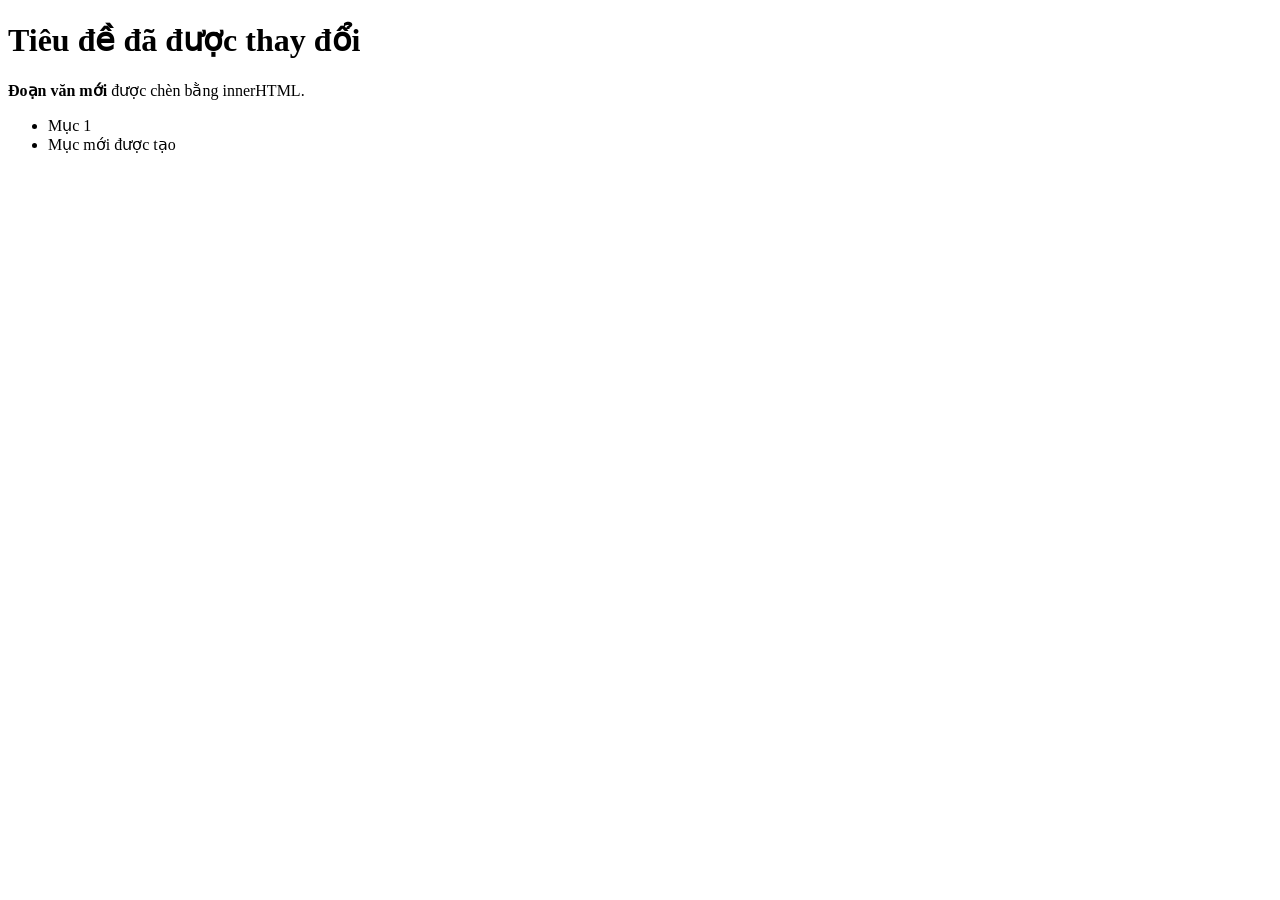
<file: Phieubaitap2/Modifying_elements/Modifying_elements.html>
<!doctype html>
<html lang="vi">
  <head>
    <meta charset="UTF-8" />
    <title>Thực hành Modifying Elements</title>
  </head>
  <body>
    <h1 id="main-title">Tiêu đề cũ</h1>

    <div id="content-box"></div>

    <ul id="item-list">
      <li>Mục 1</li>
      <li id="delete-me">Mục cần xóa</li>
    </ul>

    <script>
      let titleElement = document.querySelector("#main-title");
      titleElement.textContent = "Tiêu đề đã được thay đổi";

      let contentDiv = document.querySelector("#content-box");
      contentDiv.innerHTML =
        "<p><strong>Đoạn văn mới</strong> được chèn bằng innerHTML.</p>";

      let newListItem = document.createElement("li");
      newListItem.textContent = "Mục mới được tạo";

      let listElement = document.querySelector("#item-list");
      listElement.appendChild(newListItem);

      let itemToRemove = document.querySelector("#delete-me");
      itemToRemove.remove();
    </script>
  </body>
</html>
</file>
<file: EXAM2026.01A/style.css>
/* Reset cơ bản */
body {
  font-family: Arial, sans-serif;
  background-color: #f4f4f4;
  margin: 0;
  padding: 0;
}

/* Định dạng theo Semantic Tags */
.page-header {
  background-color: #2c3e50;
  color: white;
  text-align: left;
  padding: 1px 0;
  
}
.toolbar input[type="search"] {
  padding: 6px;
  width: 250px;
  margin-left: 10px;
}

main {
  max-width: 800px;
  margin: 30px auto;
  background: white;
  padding: 20px;
  border: 1px solid #ccc;
  border-radius: 5px;
}

/* Thanh công cụ trong Section */
.toolbar {
  margin-bottom: 20px;
}


/* Bảng */
table {
  width: 100%;
  border-collapse: collapse;
}
th,
td {
  border: 1px solid #ddd;
  padding: 10px;
  text-align: left;
}
th {
  background-color: #3498db;
  color: white;
}
tr:nth-child(even) {
  background-color: #f9f9f9;
}

/* Nút bấm */
button {
  padding: 6px 12px;
  cursor: pointer;
}

/* Popup và Form */
dialog {
  width: 300px;
  padding: 20px;
  border: 1px solid #aaa;
  border-radius: 5px;
}
dialog label {
  display: block;
  margin-top: 10px;
  font-weight: bold;
}
dialog input {
  width: 100%;
  box-sizing: border-box;
  padding: 6px;
  margin-top: 5px;
}
.form-actions {
  margin-top: 15px;
  text-align: right;
}
.error {
  color: red;
  display: block;
  min-height: 15px;
}
</file>
<file: Phieubaitap/Bai1/style1.css>
/* TODO 1: Dùng universal selector để reset margin và padding về 0 cho toàn trang */
* {
  margin: 0;
  padding: 0;
  box-sizing: border-box;
}

/* TODO 2: Dùng type selector cho body */
/* Yêu cầu: font-family: Arial; background-color: #f5f5f5; */
body {
  font-family: Arial, sans-serif;
  background-color: #f5f5f5;
}

/* TODO 3: Dùng ID selector cho #main-header */
/* Yêu cầu: background-color: #333; color: white; text-align: center; padding: 20px; */
#main-header {
  background-color: #333;
  color: white;
  text-align: center;
  padding: 20px;
}

/* TODO 4: Dùng class selector cho .nav-link */
/* Yêu cầu: color: #333; text-decoration: none; padding: 10px 15px; */
.nav-link {
  color: #333;
  text-decoration: none;
  padding: 10px 15px;
}

/* TODO 5: Dùng group selector cho h1, h2, h3 */
/* Yêu cầu: font-family: 'Georgia', serif; */
h1, h2, h3 {
  font-family: 'Georgia', serif;
}

/* TODO 6: Dùng descendant selector cho nav a */
/* Yêu cầu: display: inline-block; margin: 0 10px; */
nav a {
  display: inline-block;
  margin: 0 10px;
}

/* TODO 7: Dùng pseudo-class selector cho a:hover */
/* Yêu cầu: color: #ff6600; background-color: #eee; */
a:hover {
  color: #ff6600;
  background-color: #eee;
}
</file>
<file: Phieubaitap/Bai2/style2.css>
/* Bước 1: Cập nhật box-sizing vào universal selector có sẵn */
* {
  margin: 0;
  padding: 0;
  box-sizing: border-box;
}

body {
  font-family: Arial;
  background-color: #f5f5f5;
}

#main-header {
  background-color: #333;
  color: white;
  text-align: center;
  padding: 20px;
}

.nav-link {
  color: #333;
  text-decoration: none;
  padding: 10px 15px;
}

h1,
h2,
h3 {
  font-family: "Georgia", serif;
}

nav a {
  display: inline-block;
  margin: 0 10px;
}

a:hover {
  color: #ff6600;
  background-color: #eee;
}

/* Bước 2: Style cho .posts container */
.posts {
  max-width: 1000px;
  margin: 40px auto;
  text-align: center;
}

/* Bước 3: Style cho .card */
.card {
  width: 30%; /* Hoặc calc(33.33% - 20px) */
  display: inline-block;
  border: 1px solid #ddd;
  padding: 20px;
  margin: 10px;
  background: white;
  border-radius: 8px;
  text-align: left; /* Trả lại căn lề trái cho chữ bên trong card */
  vertical-align: top; /* Giữ các card thẳng hàng phía trên cùng */
}

/* Bước 4: Style cho .btn */
.btn {
  display: inline-block;
  padding: 8px 16px;
  background: #007bff;
  color: white;
  text-decoration: none;
  border-radius: 4px;
  margin-top: 15px; /* Đẩy nút cách xa đoạn văn bản phía trên một chút */
}

.btn:hover {
  background: #0056b3;
}
</file>
<file: Phieubaitap/Bai3/style3a.css>
* {
  margin: 0;
  padding: 0;
  box-sizing: border-box;
}

body {
  font-family: Arial;
  background-color: #f5f5f5;
}

#main-header {
  background-color: #333;
  color: white;
  text-align: center;
  padding: 20px;
}

/* --- Cải tiến nav bằng Flexbox (Thay thế cho nav a cũ) --- */
nav {
  display: flex;
  justify-content: center;
  align-items: center;
  gap: 20px;
  background: #f8f9fa;
  padding: 15px;
}

.nav-link {
  color: #333;
  text-decoration: none;
  padding: 10px 15px;
}

h1,
h2,
h3 {
  font-family: "Georgia", serif;
}

a:hover {
  color: #ff6600;
  background-color: #eee;
}

/* --- Cải tiến .posts bằng Flexbox --- */
.posts {
  display: flex;
  flex-wrap: wrap;
  gap: 20px;
  justify-content: center;
  max-width: 1200px;
  margin: 40px auto;
}

/* --- Cải tiến .card bằng Flexbox --- */
.card {
  flex: 0 0 calc(33.33% - 20px);
  border: 1px solid #ddd;
  padding: 20px;
  background: white;
  border-radius: 8px;
  text-align: left;
}

.btn {
  display: inline-block;
  padding: 8px 16px;
  background: #007bff;
  color: white;
  text-decoration: none;
  border-radius: 4px;
  margin-top: 15px;
}

.btn:hover {
  background: #0056b3;
}

/* --- Responsive cho màn hình nhỏ --- */
@media (max-width: 768px) {
  .posts {
    flex-direction: column;
  }

  .card {
    flex: 1 1 100%;
  }
}
</file>
<file: Phieubaitap/Bai3/style3b.css>
* {
  margin: 0;
  padding: 0;
  box-sizing: border-box;
}

body {
  font-family: Arial;
  background-color: #f5f5f5;
}

#main-header {
  background-color: #333;
  color: white;
  text-align: center;
  padding: 20px;
}

nav {
  display: flex;
  justify-content: center;
  align-items: center;
  gap: 20px;
  background: #f8f9fa;
  padding: 15px;
}

.nav-link {
  color: #333;
  text-decoration: none;
  padding: 10px 15px;
}

h1,
h2,
h3 {
  font-family: "Georgia", serif;
}

a:hover {
  color: #ff6600;
  background-color: #eee;
}

.posts {
  display: flex;
  flex-wrap: wrap;
  gap: 20px;
  justify-content: center;
  max-width: 1200px;
  margin: 40px auto;
}

.card {
  flex: 0 0 calc(33.33% - 20px);
  border: 1px solid #ddd;
  padding: 20px;
  background: white;
  border-radius: 8px;
  text-align: left;
}

.btn {
  display: inline-block;
  padding: 8px 16px;
  background: #007bff;
  color: white;
  text-decoration: none;
  border-radius: 4px;
  margin-top: 15px;
}

.btn:hover {
  background: #0056b3;
}

@media (max-width: 768px) {
  .posts {
    flex-direction: column;
  }

  .card {
    flex: 1 1 100%;
  }
}

/* === THÊM CSS GRID */
.gallery {
  display: grid;
  grid-template-columns: repeat(auto-fit, minmax(200px, 1fr));
  gap: 16px;
  max-width: 1200px;
  margin: 40px auto;
}

.item {
  background: linear-gradient(135deg, #667eea 0%, #764ba2 100%);
  color: white;
  display: flex;
  justify-content: center;
  align-items: center;
  height: 150px;
  font-size: 2rem;
  border-radius: 8px;
}
</file>
<file: Phieubaitap/Bai4/style4.css>
* {
  margin: 0;
  padding: 0;
  box-sizing: border-box;
}

body {
  font-family: Arial;
  background-color: #f5f5f5;
}

#main-header {
  background-color: #333;
  color: white;
  text-align: center;
  padding: 20px;
}

nav {
  display: flex;
  justify-content: center;
  align-items: center;
  gap: 20px;
  background: #f8f9fa;
  padding: 15px;
}

.nav-link {
  color: #333;
  text-decoration: none;
  padding: 10px 15px;
}

h1,
h2,
h3 {
  font-family: "Georgia", serif;
}

a:hover {
  color: #ff6600;
  background-color: #eee;
}

.posts {
  display: flex;
  flex-wrap: wrap;
  gap: 20px;
  justify-content: center;
  max-width: 1200px;
  margin: 40px auto;
}

.card {
  flex: 0 0 calc(33.33% - 20px);
  border: 1px solid #ddd;
  padding: 20px;
  background: white;
  border-radius: 8px;
  text-align: left;
}

.btn {
  display: inline-block;
  padding: 8px 16px;
  background: #007bff;
  color: white;
  text-decoration: none;
  border-radius: 4px;
  margin-top: 15px;
}

.btn:hover {
  background: #0056b3;
}

@media (max-width: 768px) {
  nav {
    flex-direction: column; /* Chuyển menu thành hàng dọc */
  }
  .posts {
    flex-direction: column;
  }

  .card {
    flex: 1 1 100%;
  }
}

.gallery {
  display: grid;
  grid-template-columns: repeat(auto-fit, minmax(200px, 1fr));
  gap: 16px;
  max-width: 1200px;
  margin: 40px auto;
}

.item {
  background: linear-gradient(135deg, #667eea 0%, #764ba2 100%);
  color: white;
  display: flex;
  justify-content: center;
  align-items: center;
  height: 150px;
  font-size: 2rem;
  border-radius: 8px;
}

.sticky-header {
  position: sticky;
  top: 0;
  z-index: 100; /* Giúp header luôn nằm đè lên các phần tử khác khi cuộn */
  box-shadow: 0 4px 6px rgba(0, 0, 0, 0.2); /* Tạo hiệu ứng bóng đổ nổi bật */
}

.scroll-top {
  position: fixed;
  bottom: 30px;
  right: 30px;
  width: 50px;
  height: 50px;
  background: #007bff;
  color: white;
  border-radius: 50%; /* Bo tròn thành hình tròn */
  display: flex;
  justify-content: center;
  align-items: center;
  text-decoration: none;
  font-size: 24px;
  transition: all 0.3s ease; /* Làm mượt hiệu ứng phóng to */
}

.scroll-top:hover {
  background: #0056b3;
  transform: scale(1.1); /* Phóng to 1.1 lần khi rê chuột */
}
</file>
